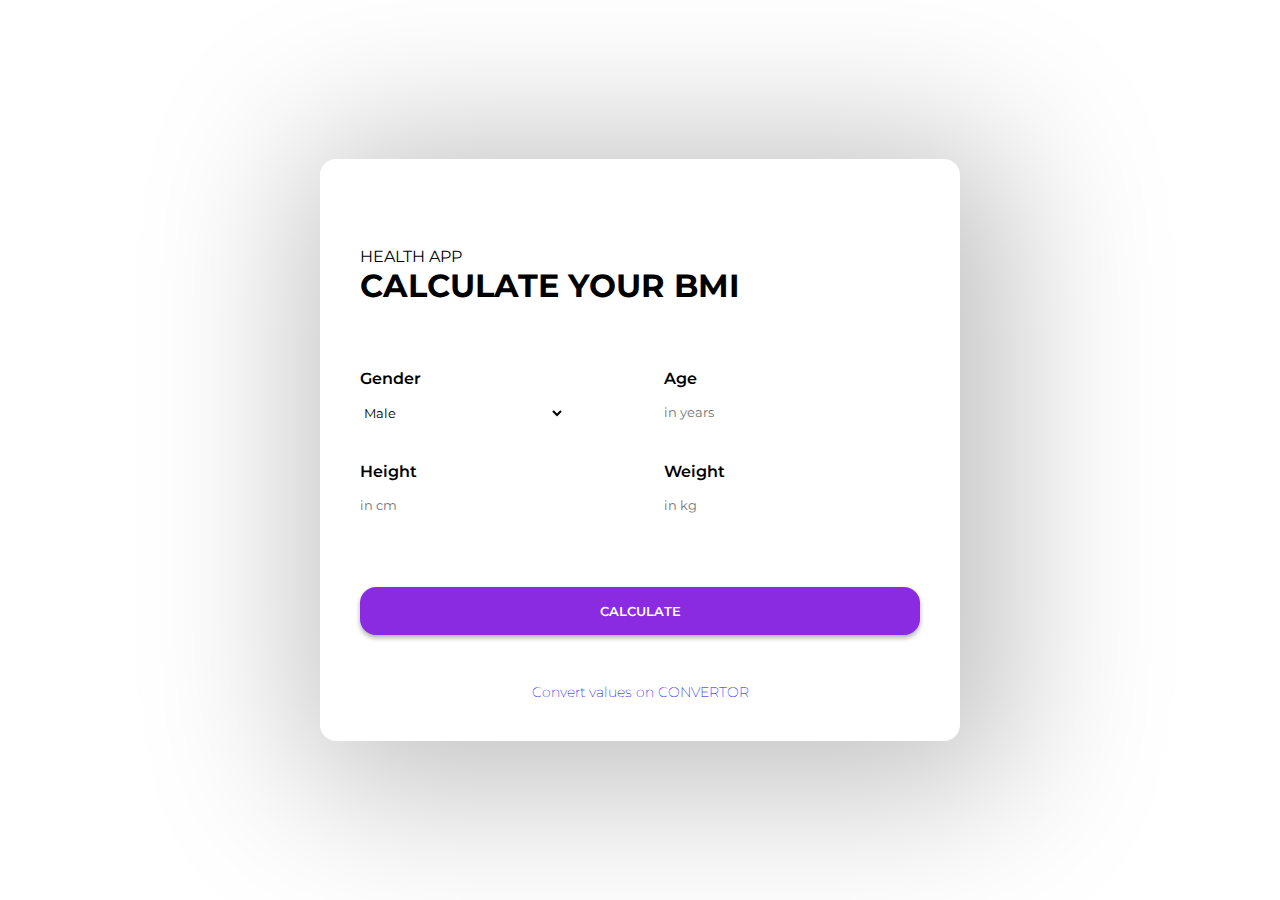
<file: index.html>
<!DOCTYPE html>
<html lang="en">
<head>
    <meta charset="UTF-8">
    <meta http-equiv="X-UA-Compatible" content="IE=edge">
    <meta name="viewport" content="width=device-width, initial-scale=1.0">
    <link rel="icon" href="images/logo.png">
    <link rel="stylesheet" href="style.css">
    <title>Body Mass Index Calculator</title>
</head>

<body>
    <div id="container">
        <div class="heading">
            <p id="display">HEALTH APP</p>
            <h1 id="result">CALCULATE YOUR BMI</h1>
            <p id="comment"></p>
        </div>
        <div class="content">

            <div class="select-box">
                <label for="gender">Gender</label>
                <select id="gender">
                    <option value="male">Male</option>
                    <option value="female">Female</option>
                </select>
            </div>
                
            <div class="select-box">
                <label for="age">Age</label>
                <input type="number" id="age" min="10" max="80" placeholder="in years">
            </div>

            <div class="select-box">
                <label for="height">Height</label>
                <input type="number" id="height" min="50" max="250"step="0.5" placeholder="in cm">
            </div>

            <div class="select-box">
                <label for="weight">Weight</label>
                <input type="number" min="20" max="250" step="0.5" id="weight" placeholder="in kg">
            </div>
        </div>
        <button id="submit">CALCULATE</button>

        <div class="link">
            <a href="convert.html" target="_self">Convert values on CONVERTOR</a>
        </div>
        </div>

        <div id="toastBox"></div>
        
    <script src="script.js"></script>
</body>
</html>
</file>
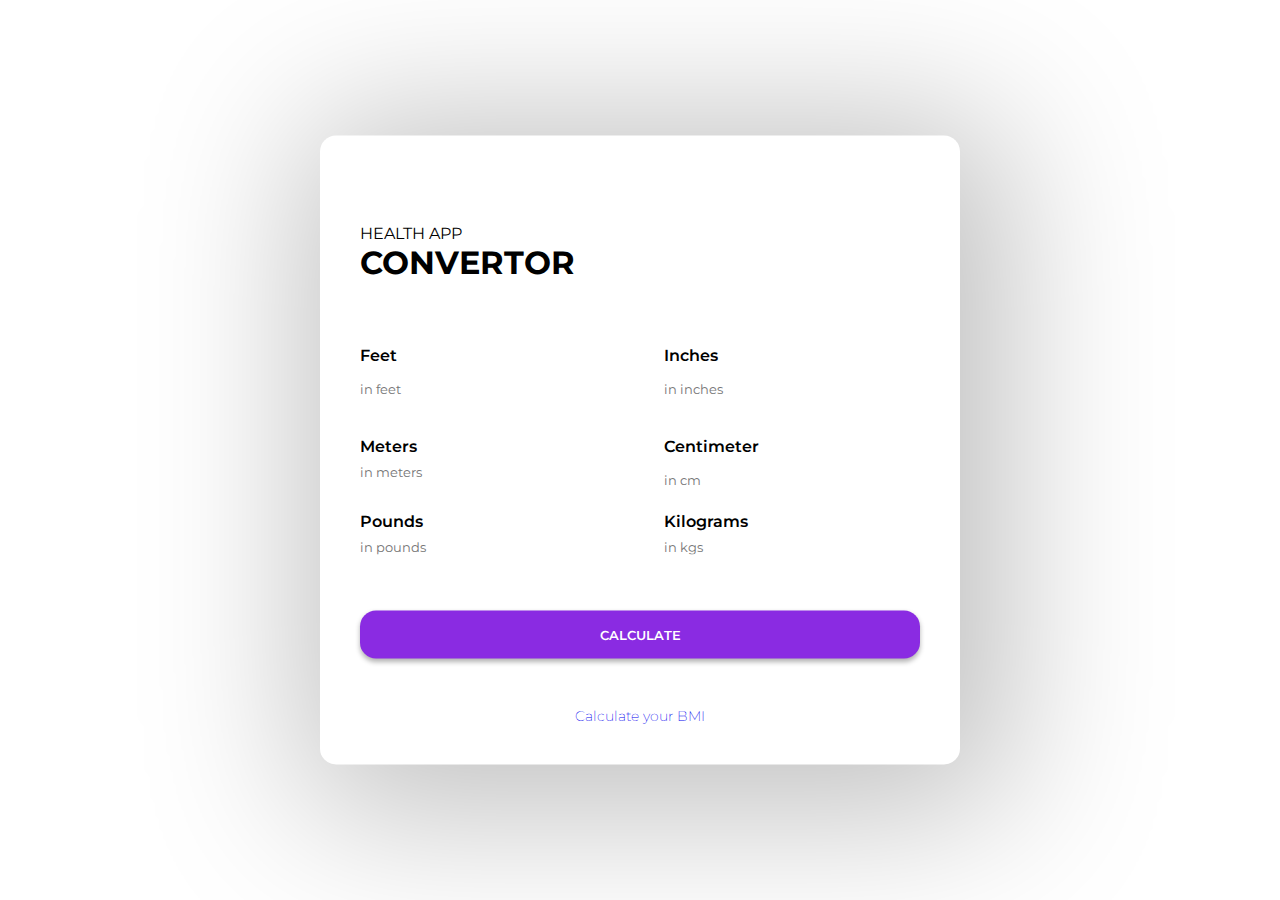
<file: convert.html>
<!DOCTYPE html>
<html lang="en">
<head>
    <meta charset="UTF-8">
    <meta http-equiv="X-UA-Compatible" content="IE=edge">
    <meta name="viewport" content="width=device-width, initial-scale=1.0">
    <link rel="icon" href="images/logo.png">
    <link rel="stylesheet" href="style.css">
    <title>Body Mass Index Calculator</title>
</head>

<body>
    <div id="container">
        <div class="heading">
            <p id="display">HEALTH APP</p>
            <h1 id="result">CONVERTOR</h1>
            <p id="comment"></p>
        </div>
        
        <div class="content">
        
        <div class="select-box">
            <label for="feet">Feet</label>
            <input type="number" placeholder="in feet" id="feet" min="1" max="8" step="1">
        </div>
        
        <div class="select-box">
            <label for="inch">Inches</label>
            <input type="number" placeholder="in inches" id="inches" min="0" max="11" step="1">
        </div>
        
        <div class="meters">
            <label for="meters">Meters</label>
            <input type="number" placeholder="in meters" id="meters" min="0.5" max="2.5" step="0.5">
        </div>
        
        <div class="select-box">
            <label for="cm">Centimeter</label>
            <input type="number" placeholder="in cm" id="cm" min="50" max="250" step="1" readonly>
        </div>
        
        <div class="pounds">
            <label for="pounds">Pounds</label>
            <input type="number" placeholder="in pounds" id="pounds" min="20" max="250" step="1">
        </div>
        
        <div class="kgs">
            <label for="kgs">Kilograms</label>
            <input type="number" placeholder="in kgs" id="kgs" min="20" max="250" step="1" readonly>
        </div>
        
        </div>
        
        <button id="submit" onclick="convert()">CALCULATE</button>

        <div class="link">
            <a href="index.html" target="_self">Calculate your BMI</a>
        </div>
    </div>
    <script src="script.js"></script>
</body>
</file>
<file: style.css>
@import url('https://fonts.googleapis.com/css2?family=Montserrat:wght@400;500;600;700;800&display=swap');
 :root{
    --light: white;
    --dark: black;
}

*{
    margin: 0;
    padding: 0;
    font-family: 'Montserrat', sans-serif;
    box-sizing: border-box;
    border: none;
    outline: none;
}

body{
    position: relative;
    height: 100vh;
}

#container{
    transition: 2s;
    color :var(--dark);
    position: absolute;
    left: 50%;
    top: 50%;
    transform: translate(-50%,-50%);
    background-color: var(--light);
    width: 80%;
    max-width: 40rem;
    border-radius: 1rem;
    overflow: hidden;
    box-shadow: 1rem 1rem 10rem 2rem rgb(0 0 0/ 0.25);
    padding: 2.5rem;
}

.heading{
    margin: 3rem 0;
}

.heading:hover{
    cursor: pointer;
}

.content{
    color: inherit;
    display: grid;
    grid-template-columns: 1fr 1fr;
    grid-template-rows: 1fr 1fr;
    column-gap: 3rem;
}

.select-box{
    display: flex;
    flex-direction: column;
    padding: 1rem 0;
}

label {
    font-weight: 600;
    font-size: 1rem;
    margin-bottom: 0.5rem;
}

input,select,option{
    width: 80%;
    color: var(--dark);
    padding: 0.5rem 0;
    background-color: inherit;
}

#submit{
    color: var(--light);
    font-weight: 600;
    margin: 3rem 0;
    padding: 1rem 0;
    width: 100%;
    background-color: blueviolet;
    border-radius: 1rem;
    cursor: pointer;
    transition: 0.5s;
    box-shadow: 0px 3px 5px rgba(0, 0, 0, 0.3);
}

#submit:hover{
    background-color: rgb(98, 11, 180);
    height: 3rem;
    box-shadow: 0px 5px 10px rgba(0, 0, 0, 0.5);
}

#submit:active{
    background-color: rgba(0,0,0,0.3);
    box-shadow: rgba(0, 0, 0, 0.5) 0px 0px 0px 0px;
    transform: translateY(5px);
    transition: 200ms;
}

.link{
    color: var(--dark);
    font-weight: 200;
    font-size: 14px;
    display: flex;
    align-items: center;
    justify-content: center;

    a{
        text-decoration: none;
    }

    a:hover{
        text-decoration: underline;
        color: orangered;
        font-weight: 600;
        text-shadow: 0.5rem 0.5rem 1rem;
        font-size: 16px;
    }
}

.meters{
    margin-top: 1rem;
}

/* toast Notification */

#toastBox {
    position: absolute;
    bottom: 30px;
    right: 30px;
    display: flex;
    align-items: flex-end;
    flex-direction: column;
    overflow: hidden;
    padding: 20px;
}

.toast {
    width: 400px;
    height: 80px;
    background: white;
    font-weight: 500;
    margin: 15px 0;
    box-shadow: 0 0 20px rgb(0, 0, 0, 0.3);
    display: flex;
    align-items: center;
    position: relative;
    transform: translate(100%);
    animation: moveleft 0.5s linear forwards;


}

@keyframes moveleft {
    100% {
        transform: translate(0);
    }
}

.toast i {
    margin: 0 20px;
    font-size: 35px;
    color: green;
}

.toast .error i,
.toast.error i {
    color: red;
}

.toast .invalid i,
.toast.invalid i {
    color: rgb(230, 230, 13);
}

.toast::after {
    content: '';
    position: absolute;
    left: 0;
    bottom: 0;
    width: 100%;
    height: 5px;
    background: green;
    animation: anim 3s linear forwards;

}

@keyframes anim {
    100% {
        width: 0;
    }

}

.toast.error::after {
    background: red;
}

.toast.invalid::after {
    background: rgb(230, 230, 13);
}
</file>
